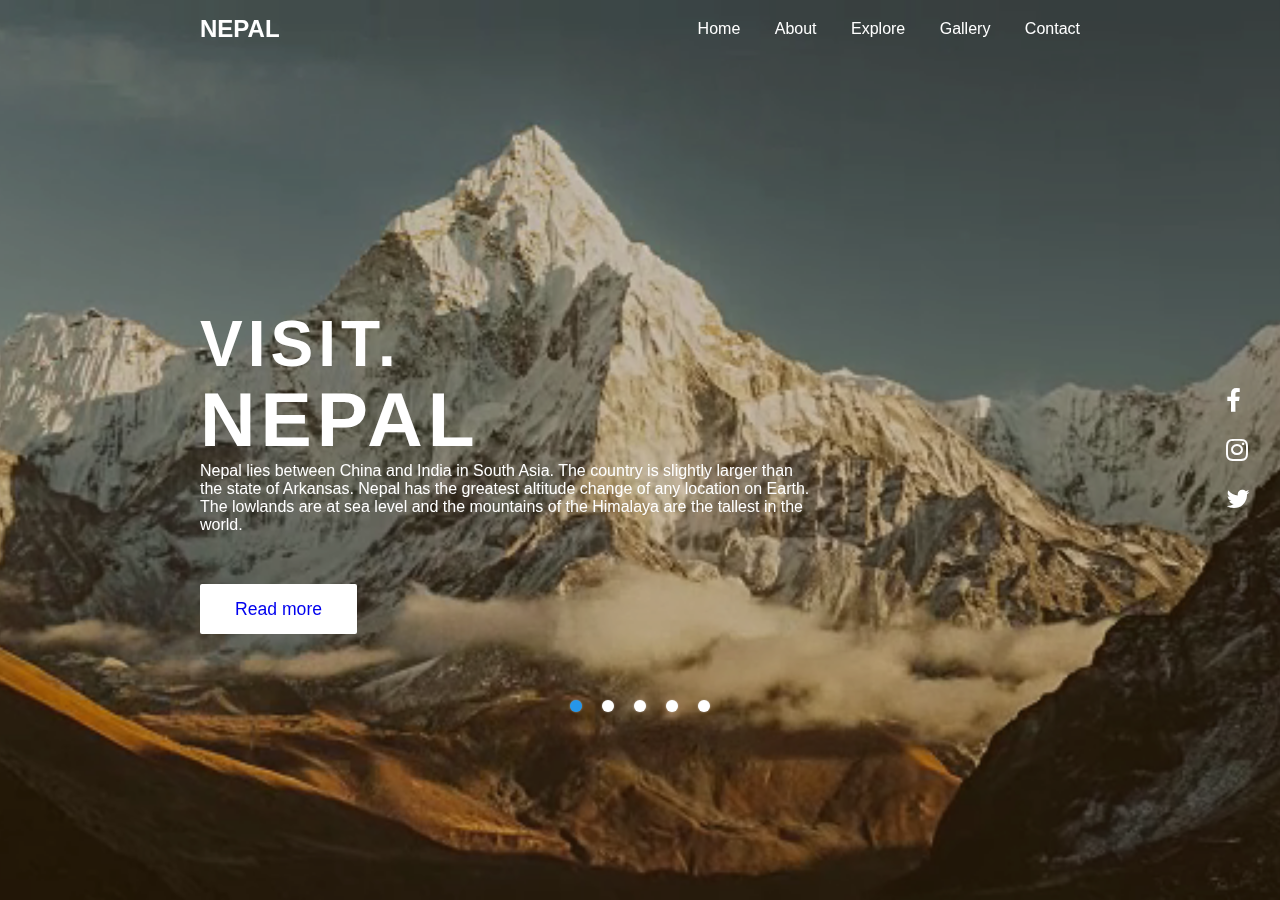
<file: index.html>
<!DOCTYPE html>
<html lang="en" dir="ltr">
    
    <head>
        <meta charset="utf-8">
        <meta name="viewport" content="width=device-width, initial-scale=1.0">
        <title>Responsive Website Landing Page | Nepal</title>
        <link rel="stylesheet" href="style.css">
        <link rel="stylesheet" href="https://cdnjs.cloudflare.com/ajax/libs/font-awesome/4.7.0/css/font-awesome.min.css">
        
    </head>
    <body>
        
        <header>
            <a href="#" class="brand">Nepal</a>
            <div class="menu-btn"></div>
            
            <div class="navigation">
                <div class="navigation-items">
                    <a href="./index.html">Home</a>
                    <a href="./About.html">About</a>
                    <a href="./Explore.html">Explore</a>
                    <a href="./gallery1.html">Gallery</a>
                    <a href="./Contact.html">Contact</a>  

                </div>
            </div>
        </header>
        <section class="home">
            <video  class="video-slide active" src="12.mp4" autoplay muted loop></video>
            <video  class="video-slide" src="C:\Users\Hp\Downloads\10_18_08_19.mp4" autoplay muted loop></video>
            <video  class="video-slide" src="C:\Users\Hp\Downloads\NX4K30TLnangyuan02.mp4" autoplay muted loop></video>
            <video  class="video-slide" src="C:\Users\Hp\Downloads\13.mp4" autoplay muted loop></video>
            <video  class="video-slide" src="C:\Users\Hp\Downloads\NX4K30TLangthong02.mp4" autoplay muted loop></video>
            <div class="content active">
                <h1>Visit.<br><span>Nepal</span></h1>
                <p>Nepal lies between China and India in South Asia. The country is slightly larger than the state of Arkansas. Nepal has the greatest altitude change of any location on Earth. The lowlands are at sea level and the mountains of the Himalaya are the tallest in the world.</p>
                <a href="#">Read more</a>
            </div>

            <div class="content">
                <h1>Feel Nature.<br><span>Relax</span></h1>
                <p>An island is a body of land surrounded by water. Continents are also surrounded by water, but because they are so big, they are not considered islands. Australia, the smallest continent, is more than three times the size of Greenland, the largest island.There are countless islands in the ocean, lakes, and rivers around the world. They vary greatly in size, climate, and the kinds of organisms that inhabit them.</p>
                <a href="#">Read more</a>
            </div>

            <div class="content">
                <h1>Camping.<br><span>Enjoy</span></h1>
                <p>An island is a body of land surrounded by water. Continents are also surrounded by water, but because they are so big, they are not considered islands. Australia, the smallest continent, is more than three times the size of Greenland, the largest island.There are countless islands in the ocean, lakes, and rivers around the world. They vary greatly in size, climate, and the kinds of organisms that inhabit them.</p>
                <a href="#">Read more</a>
            </div>

            <div class="content">
                <h1>Adventure.<br><span>Off Road</span></h1>
                <p>An island is a body of land surrounded by water. Continents are also surrounded by water, but because they are so big, they are not considered islands. Australia, the smallest continent, is more than three times the size of Greenland, the largest island.There are countless islands in the ocean, lakes, and rivers around the world. They vary greatly in size, climate, and the kinds of organisms that inhabit them.</p>
                <a href="#">Read more</a>
            </div>

            <div class="content">
                <h1>Road Trip.<br><span>Together</span></h1>
                <p>An island is a body of land surrounded by water. Continents are also surrounded by water, but because they are so big, they are not considered islands. Australia, the smallest continent, is more than three times the size of Greenland, the largest island.There are countless islands in the ocean, lakes, and rivers around the world. They vary greatly in size, climate, and the kinds of organisms that inhabit them.</p>
                <a href="#">Read more</a>
            </div>
            <div class="media-icons">
                <a href="#"><i class="fa fa-facebook"></i></a>
                <a href="#"><i class="fa fa-instagram"></i></a>
                <a href="#"><i class="fa fa-twitter"></i></a>
            </div>

            <div class="slider-navigation">
                <div class="nav-btn active"></div>
                <div class="nav-btn"></div>
                <div class="nav-btn"></div>
                <div class="nav-btn"></div>
                <div class="nav-btn"></div>
            </div>

        </section>

        <script type="text/javascript">
            //Javascript of responsive navigation menu
            const menuBtn = document.querySelector(".menu-btn");
            const navigation = document.querySelector(".navigation");

            menuBtn.addEventListener("click", () => {
                menuBtn.classList.toggle("active");
                navigation.classList.toggle("active");
            });

            //Javascript for video slider navigation
            const btns = document.querySelectorAll(".nav-btn");
            const slides = document.querySelectorAll(".video-slide");
            const contents = document.querySelectorAll(".content");

            var sliderNav = function(manual){
                btns.forEach((btn) => {
                    btn.classList.remove("active");
                });
                slides.forEach((slide) => {
                    slide.classList.remove("active");
                });

                contents.forEach((content) => {
                    content.classList.remove("active");
                });

                btns[manual].classList.add("active");
                slides[manual].classList.add("active");
                contents[manual].classList.add("active");
            }

            btns.forEach((btn, i) => {
                btn.addEventListener("click", () => {
                    sliderNav(i);
                });
            });

        </script>


        
    </body>

</html>
</file>
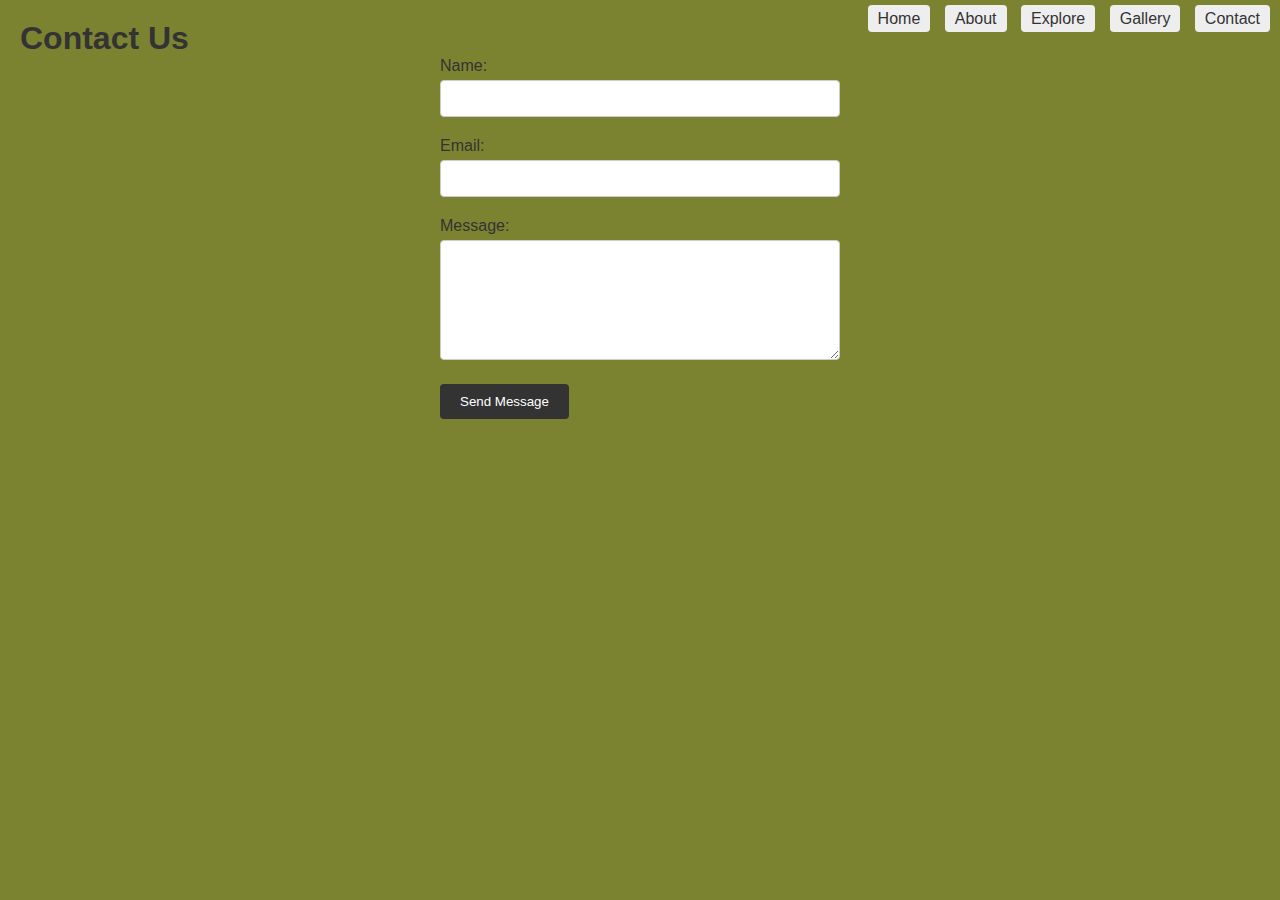
<file: Contact.html>
<!DOCTYPE html>
<html lang="en">
<head>
  <meta charset="UTF-8">
  <meta name="viewport" content="width=device-width, initial-scale=1.0">
  
</head>
<body>
  
</body>
</html>
<html>
<head>
  <title>Contact Us</title>
  <style>

*{
    margin: 0;
    padding: 0;
    box-sizing: border-box;
    font-family: "Poppins",sans-serif;

}
header{
    z-index: 999;
    position: absolute;
    top: 0;
    left: 0;
    width: 100%;
    display: flex;
    justify-content: space-between;
    align-items: center;
    padding: 15px 200px;
    transition: 0.5s ease;
}

    body {
      font-family: Arial, sans-serif;
      margin: 20px;
      background-color: #7b8331;
    }

    header .navigation .navigation-items a:before{
    content: '';
    position: absolute;
    background: #fff;
    width: 0;
    height: 3px;
    bottom: 0;
    left: 0;
    transition: 0.3s ease;
}

header .navigation .navigation-items a:hover:before{
    width: 100%;
}

    h1 {
      color: #333;
    }

    .contact-form {
      max-width: 400px;
      margin: 0 auto;
    }

    .form-group {
      margin-bottom: 20px;
    }

    .form-group label {
      display: block;
      margin-bottom: 5px;
      color: #333;
    }

    .form-group input,
    .form-group textarea {
      width: 100%;
      padding: 10px;
      border: 1px solid #ccc;
      border-radius: 4px;
    }

    .form-group textarea {
      height: 120px;
    }

    .form-group button {
      background-color: #333;
      color: #fff;
      border: none;
      padding: 10px 20px;
      border-radius: 4px;
      cursor: pointer;
    }

    .form-group button:hover {
      background-color: #555;
    }

    .navigation {
      position: absolute;
      top: 10px;
      right: 10px;
    }

    .navigation a {
      text-decoration: none;
      color: #333;
      padding: 5px 10px;
      margin-left: 10px;
      border-radius: 4px;
      background-color: #eee;
    }

    .navigation a:hover {
      background-color: #ccc;
    }
  </style>
</head>
<body>
  <div class="navigation">
    <a href="./index.html">Home</a>
    <a href="./About.html">About</a>
    <a href="./Explore.html">Explore</a>
    <a href="./Gallery.html">Gallery</a>
    <a href="./Contact.html">Contact</a>
  </div>

  <h1>Contact Us</h1>

  <div class="contact-form">
    <form action="contact_form.php" method="POST">
      <div class="form-group">
        <label for="name">Name:</label>
        <input type="text" id="name" name="name" required>
      </div>

      <div class="form-group">
        <label for="email">Email:</label>
        <input type="email" id="email" name="email" required>
      </div>

      <div class="form-group">
        <label for="message">Message:</label>
        <textarea id="message" name="message" required></textarea>
      </div>

      <div class="form-group">
        <button type="submit">Send Message</button>
      </div>
    </form>
  </div>
</body>
</html>
</file>
<file: style.css>
@import url('http://fonts.googleapis.com/css?family=Kavoon');

*{
    margin: 0;
    padding: 0;
    box-sizing: border-box;
    font-family: "Poppins",sans-serif;

}


header{
    z-index: 999;
    position: absolute;
    top: 0;
    left: 0;
    width: 100%;
    display: flex;
    justify-content: space-between;
    align-items: center;
    padding: 15px 200px;
    transition: 0.5s ease;
}

header .brand{
color: #fff;
font-size: 1.5em ;
font-weight: 700;
text-transform: uppercase;
text-decoration: none;


}

header .navigation{
    position: relative;
}

header .navigation .navigation-items a{
    position: relative;
    color: #fff;
    font-size: 1em;
    font-weight: 500;
    text-decoration: none;
    margin-left: 30px;
    transition: o.3s;

}

header .navigation .navigation-items a:before{
    content: '';
    position: absolute;
    background: #fff;
    width: 0;
    height: 3px;
    bottom: 0;
    left: 0;
    transition: 0.3s ease;
}

header .navigation .navigation-items a:hover:before{
    width: 100%;
}

section{
    padding: 100px 200px;
}

.home{
    position: relative;
    justify-content: center;
    width: 100%;
    min-height:100vh;
    display:flex;
    flex-direction: column;
    background: #400999;

}

.home:before{
    z-index: 777;
    content: '';
    position: absolute;
    background: rgba(110, 70, 18, 0.288);
    width: 100%;
    height: 100%;
    top: 0;
    left: 0;
}

.home .content{
    z-index:888;
    color: #fff;
    width: 70%;
    margin-top: 50px;
    display: none;

}

.home .content.active{
    display: block;

}
.home .content h1{
font-size: 4em;
font-weight: 900;
text-transform: uppercase;
letter-spacing: 5px;
line-height: 75px;


}

.home .content h1 span{
    font-size: 1.2em;
    font-weight: 900;
}

.home .content p{

margin-bottom: 65px;
}

.home .content a{
    background: #fff;
    padding: 15px 35px;
    font-size: 1.1em;
    font-weight: 500;
    text-decoration:none;
    border-radius: 2px;
}

.home .media-icons{
    z-index: 888;
    position: absolute;
    right: 30px;
    display: flex;
    flex-direction: column;
    transition: 0.5 ease;
}

.home .media-icons a{
    color: #fff;
    font-size: 1.6em;
    transition: 0.3s;
}

.home .media-icons a:not(:last-child){
margin-bottom: 20px;
}

.home .media-icons a:hover{
    transform: scale(1.3);
}

.home video{
    z-index: 000;
    position: absolute;
    top:0;
    left: 0;
    width: 100%;
    height: 100%;
    object-fit: cover;
}

.slider-navigation{
    z-index: 888;
    position: relative;
    display: flex;
    justify-content: center;
    align-items: center;
    transform: translateY(80px);
    margin-bottom: 12px;
}

.slider-navigation .nav-btn{
    width: 12px;
    height: 12px;
    background: #fff;
    border-radius: 50%;
    cursor: pointer;
    box-shadow: 0 0 2px rgba(255,255,255,0.5);
    transition: 0.3s ease;
}
.slider-navigation .nav-btn:not(:last-child){
    margin-right: 20px;
}

.slider-navigation .nav-btn:hover{
    transform: scale(1.2);
}

.slider-navigation .nav-btn.active{
    background: #2696E9;

}
.video-slide{
    position: absolute;
    width: 100%;
    clip-path: circle(0% at 0 50%);
}

.video-slide.active{
    clip-path: circle(150% at 0 50%);
    transition: 2s ease;
    transition-property: clip-path;
}





@media(max-width:1080px){
   header{
    
    padding: 12px 20px;
    
   }
   section{
    padding: 100px 20px;
   }
   .home .media-icons {
    
    right: 15px;
   }

   header .navigation {
    
    display: none;

  }

  header .navigation.active {
    
    position: fixed;
    width: 100%;
    height: 100vh;
    top: 0;
    left: 0;
    display: flex;
    justify-content: center;
    align-items: center;
    background: rgba(1, 1, 1, 0.5);

  }

  header .navigation .navigation-items a{
    
    color: #222;
    margin: 20px;
    font-size: 1.2em;
    
 }

 header .navigation .navigation-items a:before{
    background: #222;
    height: 5px;
 }

  header .navigation.active .navigation-items{
   background: #fff;
   width: 600px;
   max-width: 600px;
   margin: 20px;
   padding: 40px;
   display: flex;
   flex-direction: column;
   align-items: center;
   border-radius: 5px;
   box-shadow: 0 5px 25px rgb(1 1 1 /20%);

 }

  .menu-btn{
    background: url(menu.png)no-repeat;
    background-size: 30px;
    background-position: center;
    width: 40px;
    height: 40px;
    cursor: pointer;
    transition: 0.3s ease;
    background-color: black;
    
}

.menu-btn.active{
    z-index: 999;
    background: url(close.png)no-repeat;
    background-size: 25px;
    background-position: center;
    transition: 0.3s ease;

}


    
}
/* gallery page */
</file>
